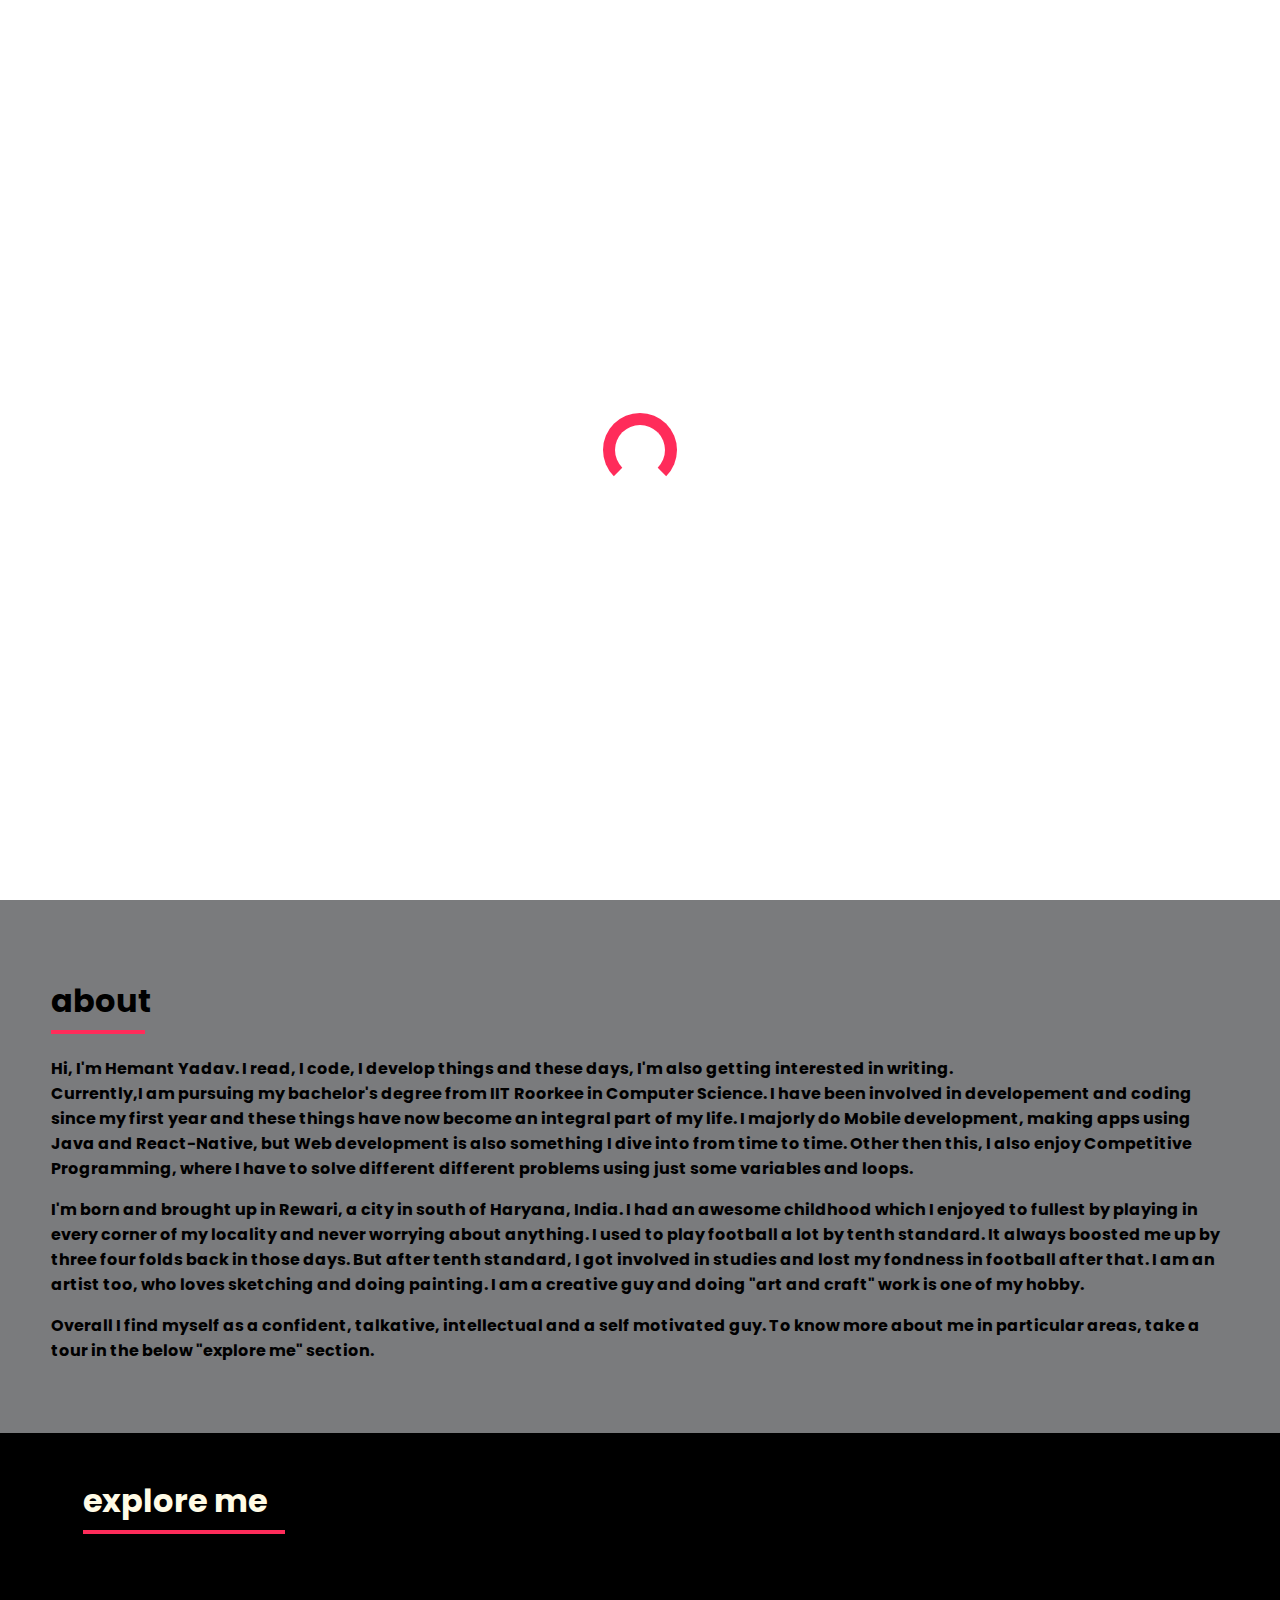
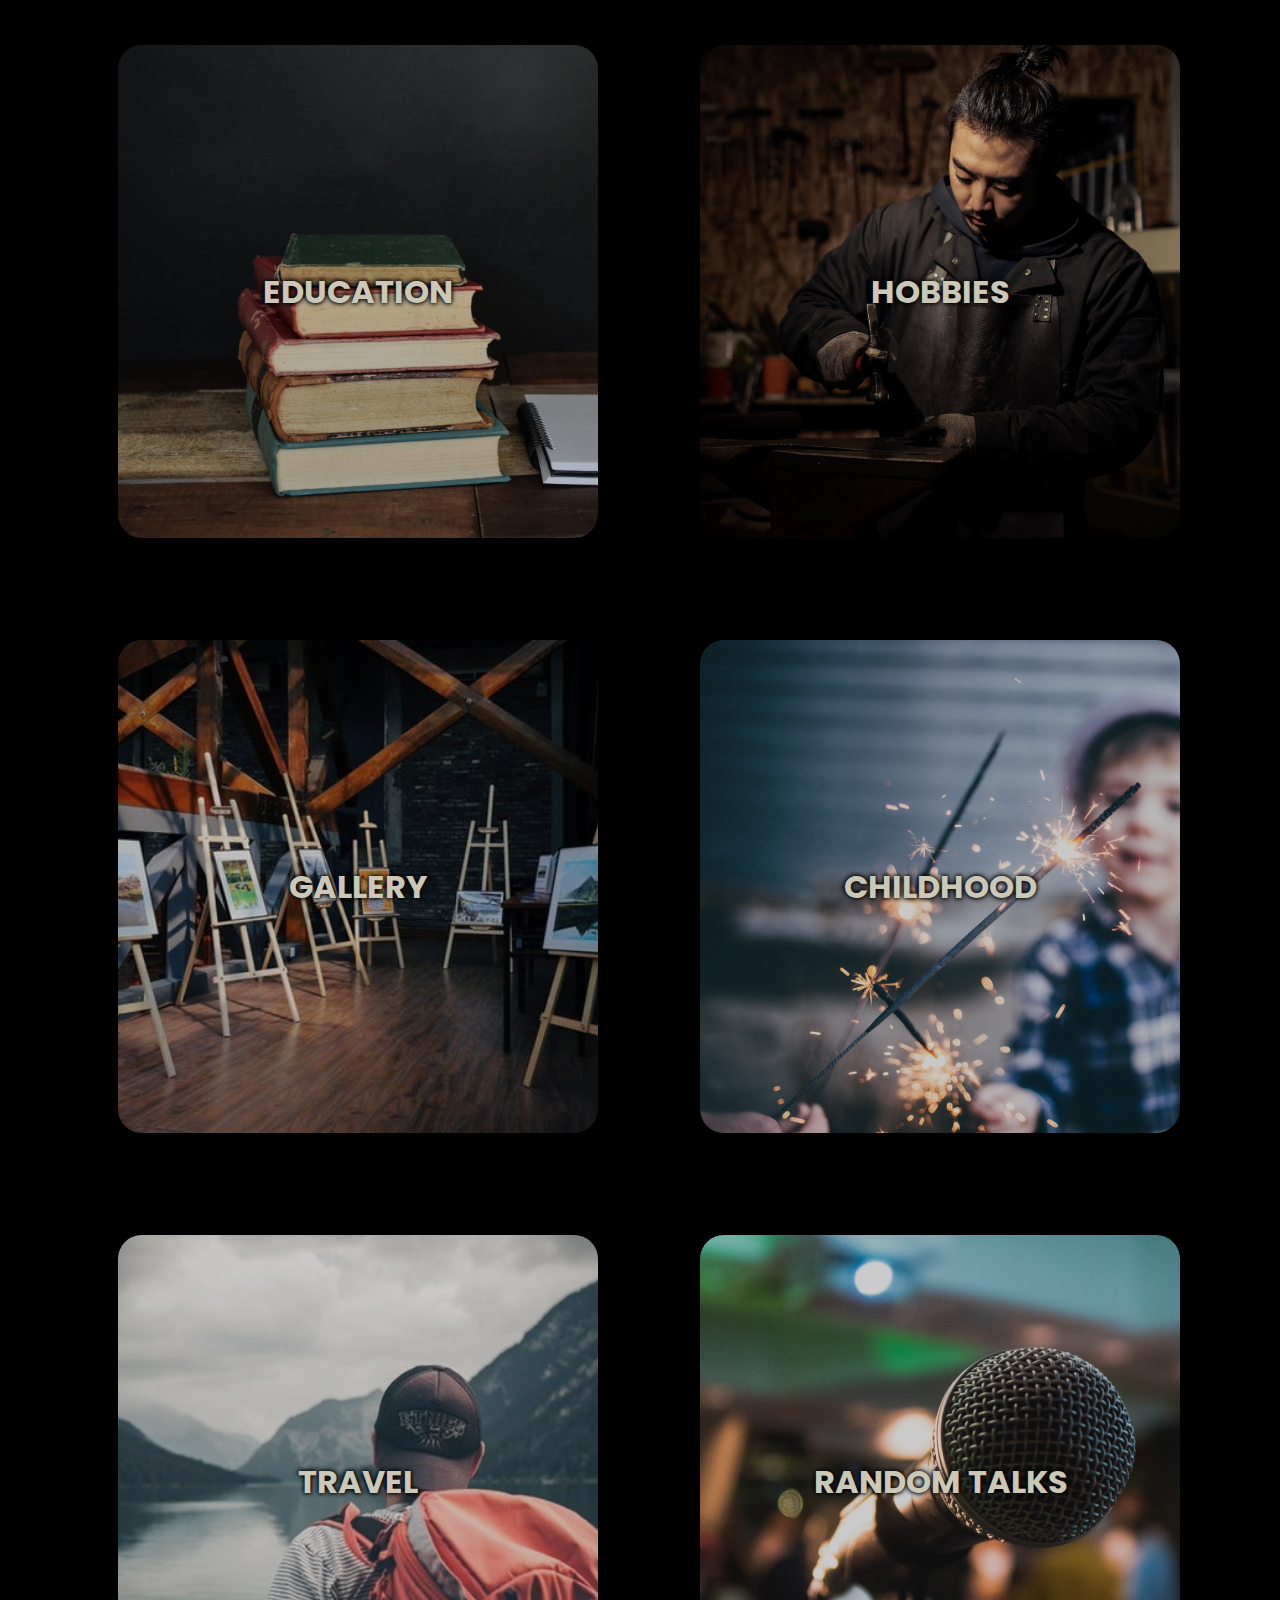
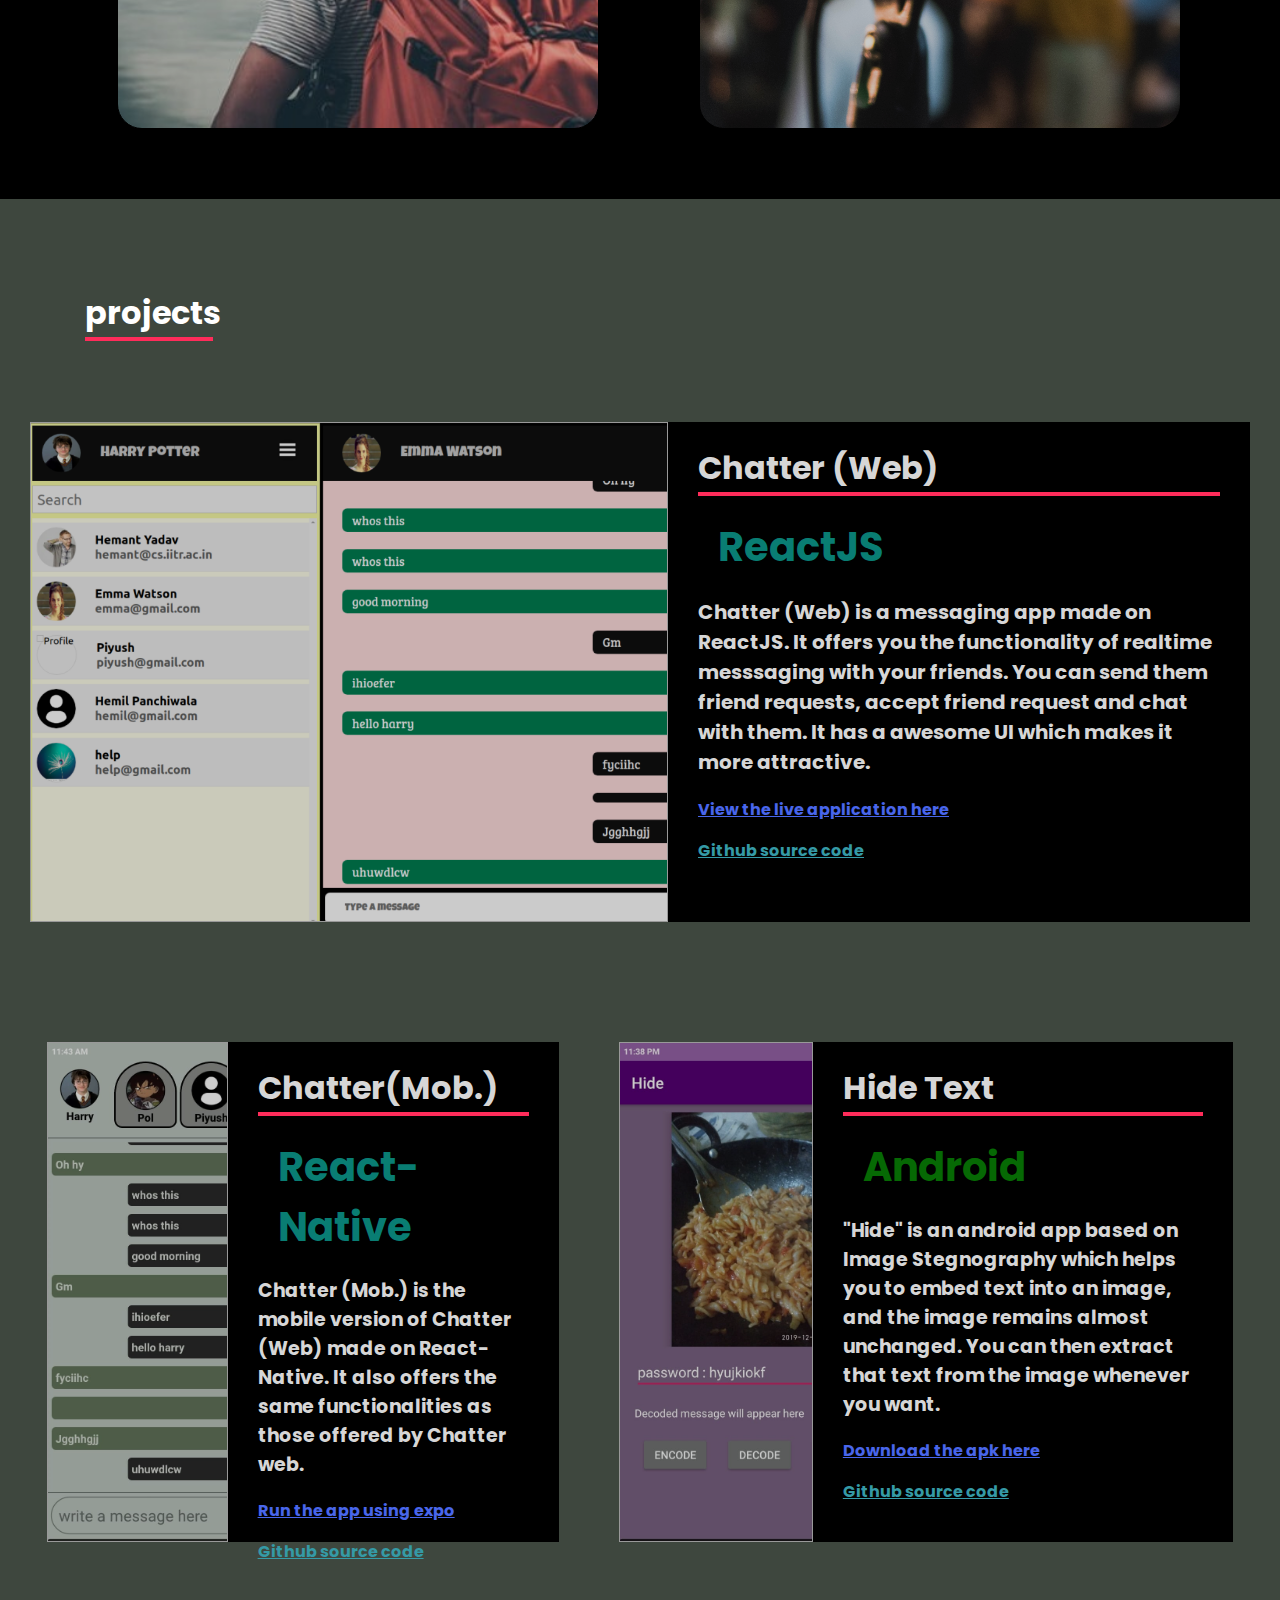
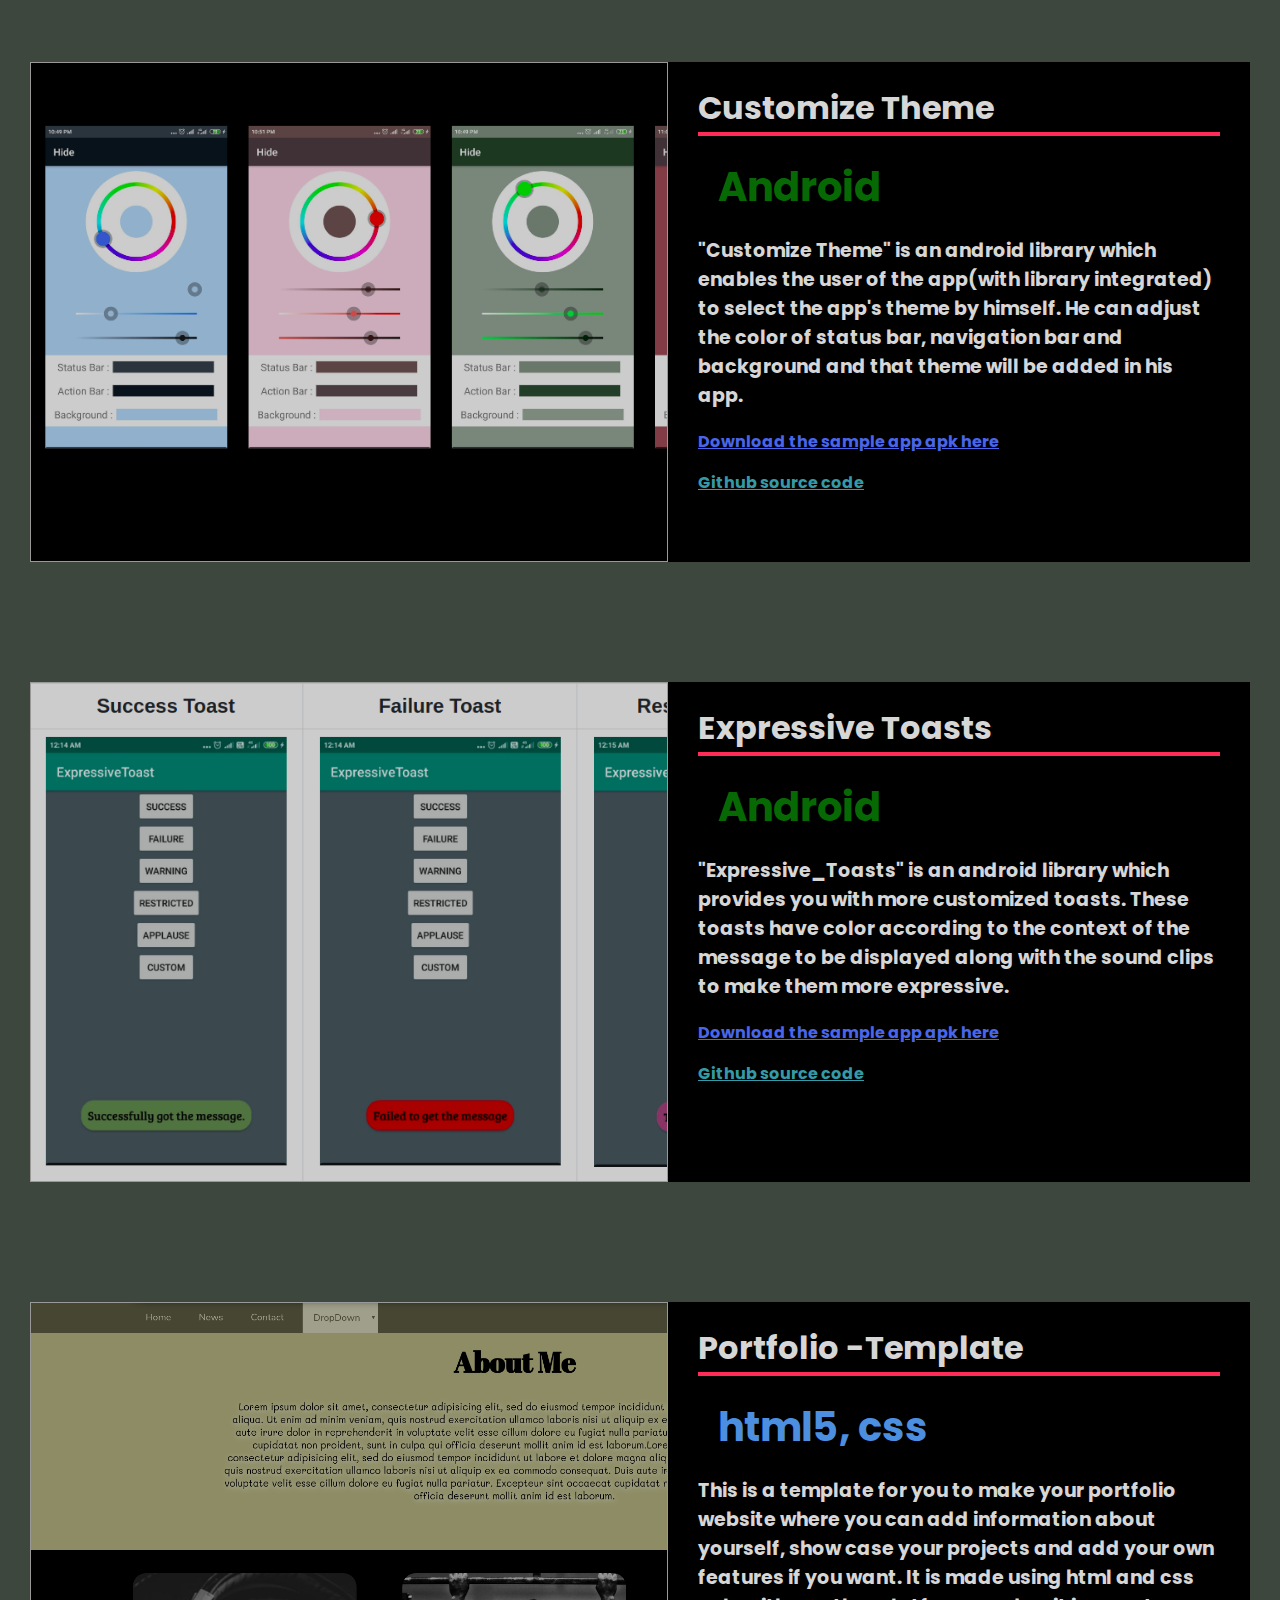
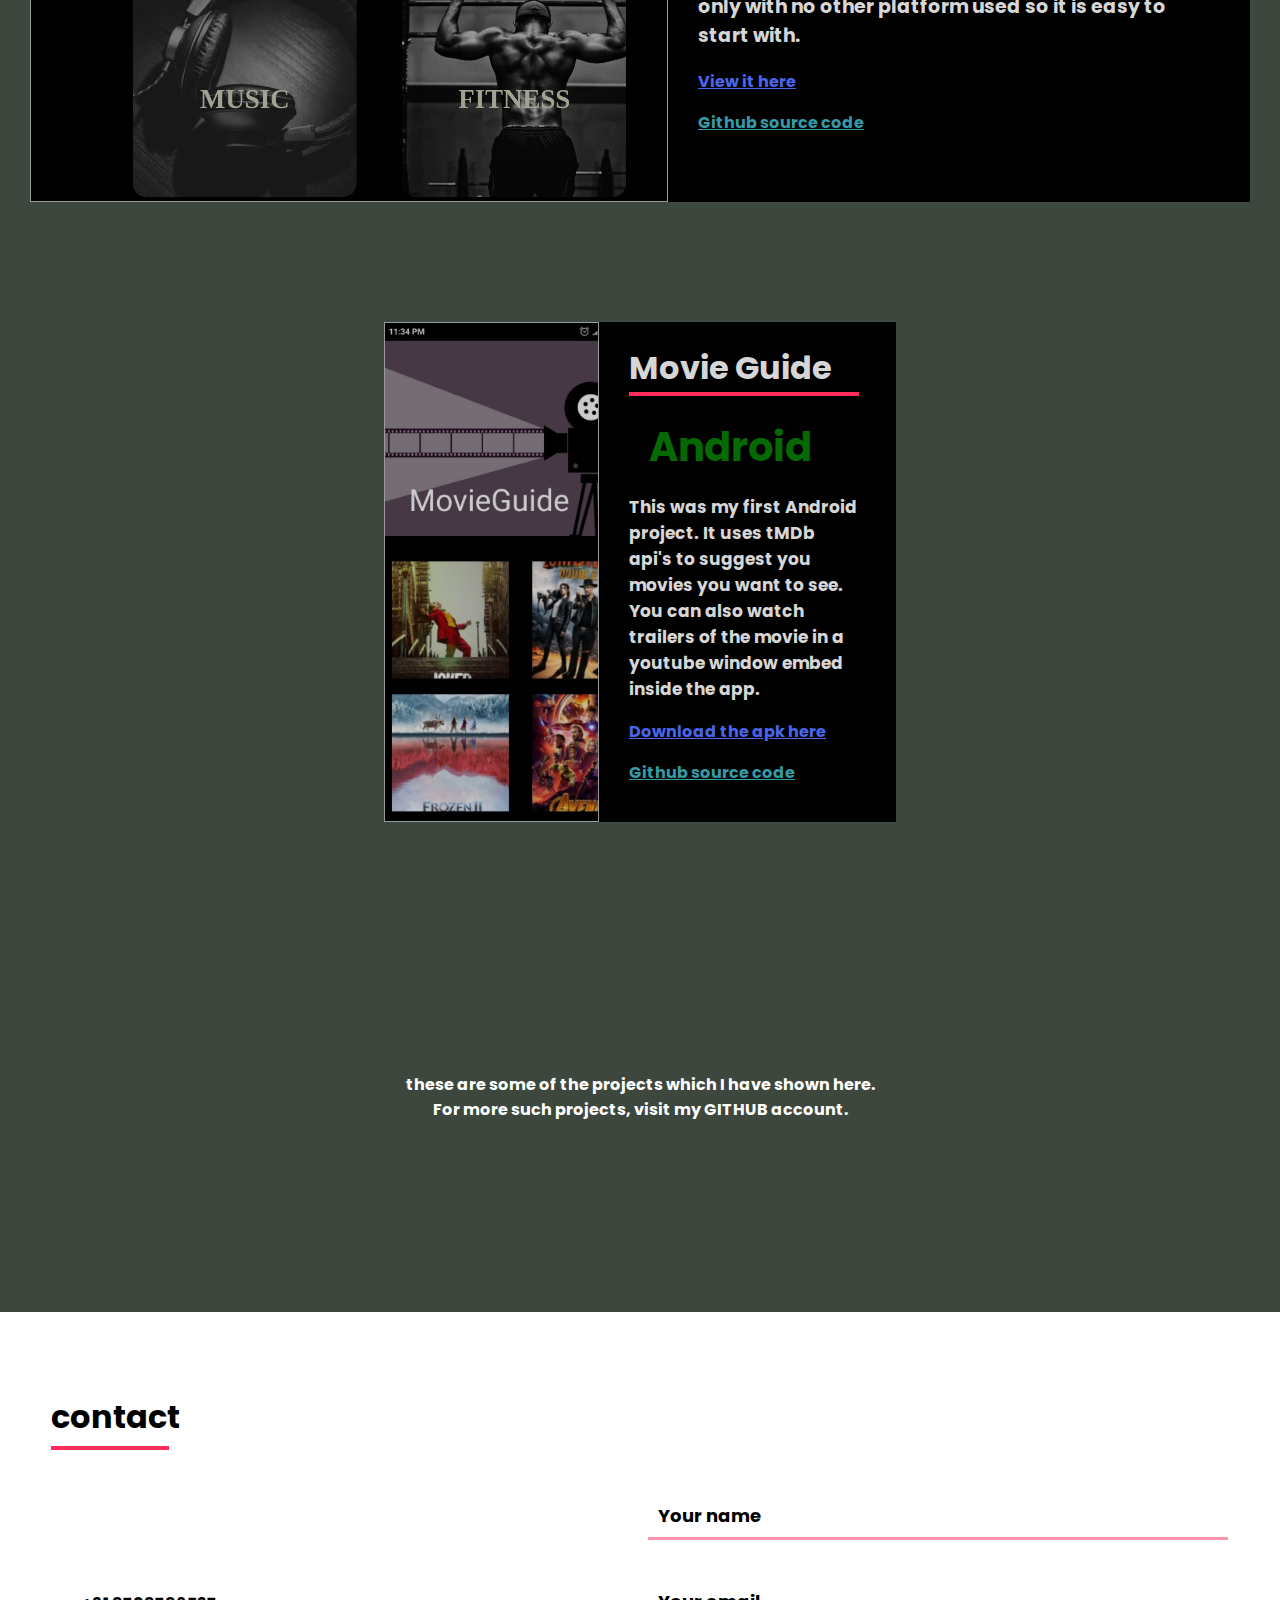
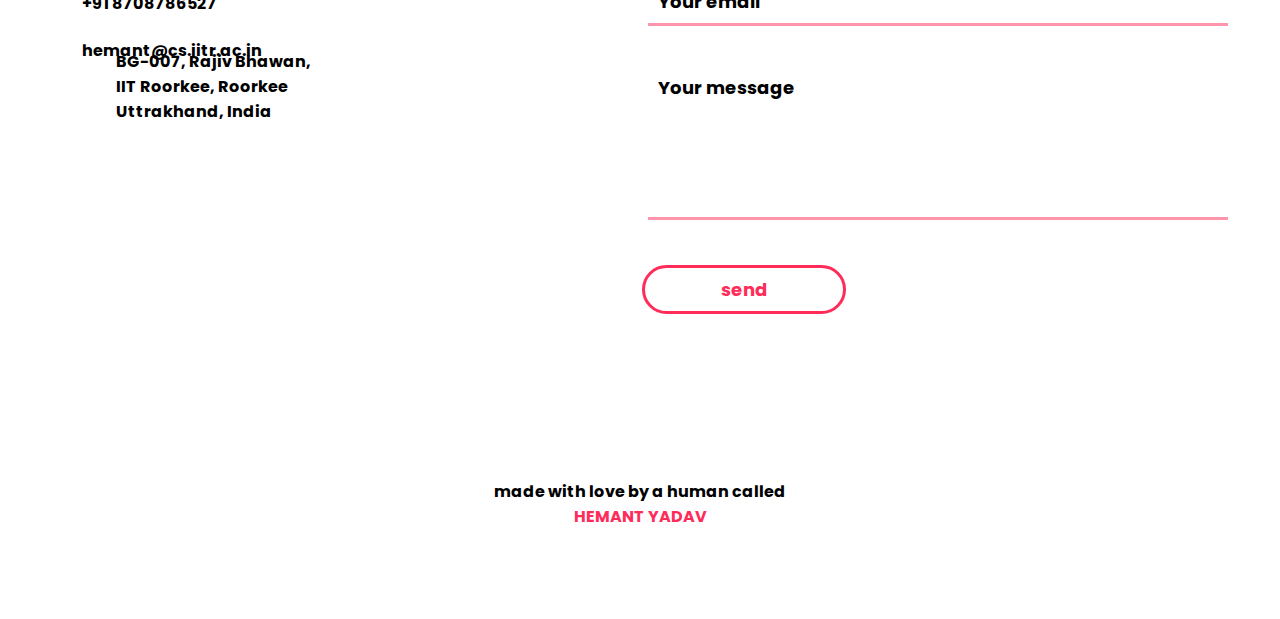
<file: index.html>
<!DOCTYPE html>
<html lang="en">
<head>
    <meta charset="UTF-8">
    <meta name="viewport" content="width=device-width, initial-scale=1.0">
    <meta http-equiv="X-UA-Compatible" content="ie=edge">
    <title>Hemant</title>
    <link rel="stylesheet" href="https://cdnjs.cloudflare.com/ajax/libs/animate.css/3.7.0/animate.min.css">
    <script src="https://code.jquery.com/jquery-3.3.1.min.js" integrity="sha256-FgpCb/KJQlLNfOu91ta32o/NMZxltwRo8QtmkMRdAu8=" crossorigin="anonymous"></script>
    <link rel="stylesheet" href="https://use.fontawesome.com/releases/v5.7.1/css/all.css" integrity="sha384-fnmOCqbTlWIlj8LyTjo7mOUStjsKC4pOpQbqyi7RrhN7udi9RwhKkMHpvLbHG9Sr" crossorigin="anonymous">
    <link rel="stylesheet" href="index.css">
</head>
<body>
    <div id="loading">
        <div id="spinner"></div>
    </div>

    <header id="header" class="animated slideInDown" style="animation-delay:1.8s;">
        <table>
            <tr>
                <td id="logo">Hemant Yadav</td>
                <td id="navigation">
                    <a href="#bio">about</a>
                    <a href="#explore">explore</a>
                    <a href="#work">projects</a>
                    <a href="#contact">contact</a>
                </td>
            </tr>
        </table>
    </header>

    <table id="top_part">
        <tr>
            <td id="about" class="animated slideInLeft" style="animation-delay:2s;">
                <h1>INSPIRED  BY  PURPOSE,</br>DRIVEN BY PASSION.</h1>
                <h3>DEVELOPER (Web + Mobile),</br>DESIGNER (Web + Mobile),</br>WRITER and an ARTIST.</h3>
                <button class="btn_one" onclick="loadResume()">RESUME</button><br>
                <table>
                    <tr>
                        <td class="animated zoomIn" style="animation-delay:2.2s;"><a href="https://www.facebook.com/profile.php?id=100004252209945" class="social"><i class="fab fa-facebook"></i></a></td>
                        <td class="animated zoomIn" style="animation-delay:2.4s;"><a href="https://github.com/Hemant27031999" class="social"><i class="fab fa-github"></i></a></td>
                        <td class="animated zoomIn" style="animation-delay:2.6s;"><a href="https://www.linkedin.com/in/hemant-yadav-0b407715a/" class="social"><i class="fab fa-linkedin"></i></a></td>
                        <td class="animated zoomIn" style="animation-delay:2.8s;"><a href="https://www.instagram.com/__hemant__yadav__/" class="social"><i class="fab fa-instagram"></i></a></td>
                        <td class="animated zoomIn" style="animation-delay:3.0s;"><a href="https://medium.com/@hy27.1999" class="social"><i class="fab fa-medium"></i></a></td>
                    </tr>
                </table>
            </td>
            <td id="rightImage" class="animated jackInTheBox" style="animation-delay:2.2s;"></td>
        </tr>
    </table>

    <div id="bio">
        <h1>about</h1>
        <p>
            Hi, I'm Hemant Yadav. I read, I code, I develop things and these days, I'm also getting interested in writing.<br>
            Currently,I am pursuing my bachelor's degree from IIT Roorkee in Computer Science. I have been involved in developement and coding since my first year and these things have now become an integral part of my life. I majorly do Mobile development, making apps using Java and React-Native, but Web development is also something I dive into from time to time. Other then this, I also enjoy Competitive Programming, where I have to solve different different problems using just some variables and loops.
        </p>
        <p>
            I'm born and brought up in Rewari, a city in south of Haryana, India. I had an awesome childhood which I enjoyed to fullest by playing in every corner of my locality and never worrying about anything. I used to play football a lot by tenth standard. It always boosted me up by three four folds back in those days. But after tenth standard, I got involved in studies and lost my fondness in football after that. I am an artist too, who loves sketching and doing painting. I am a creative guy and doing "art and craft" work is one of my hobby.
        </p>
        <p>
            Overall I find myself as a confident, talkative, intellectual and a self motivated guy. To know more about me in particular areas, take a tour in the below "explore me" section.
        </p>
    </div>

    <div id="check">
        <h1 id="explore">explore me</h1>
        <div class="flex-container">
        		<div class="element" style="background-image: url(./education.jpg)" data-aos="flip-left"
        		    data-aos-duration="500" onclick="loadPage('education')" id="education">
        			<h1>EDUCATION</h1>
        		</div>
        		<div class="element" style="background-image: url(./skills.jpg)" data-aos="flip-left"
        		    data-aos-duration="500" onclick="loadPage()" id="skills">
        			<h1>HOBBIES</h1>
        		</div>
        		<div class="element" style="background-image: url(./gallery.jpg)" data-aos="flip-left"
        		    data-aos-duration="500" onclick="loadPage('gallery')" id="gallery">
        			<h1>GALLERY</h1>
        		</div>
        		<div class="element" style="background-image: url(./childhood.jpg)" data-aos="flip-left"
        		    data-aos-duration="500" id="childhood">
        			<h1>CHILDHOOD</h1>
        		</div>
        		<div class="element" style="background-image: url(./travel.jpg)" data-aos="flip-left"
        		    data-aos-duration="500" id="travel">
        			<h1>TRAVEL</h1>
        		</div>
        		<div class="element" style="background-image: url(./talk.jpg)" data-aos="flip-left"
        		    data-aos-duration="500" id="talks">
        			<h1>RANDOM TALKS</h1>
        		</div>
        </div>
  	</div>

    <div id="work">
        <h1>projects</h1>
        <div class="flex-container">

          <div class="division">
            <img class="outproject" style="background-image: url(./chatweb.png); width: 55%">
            <div class="projectcontent" style="width: 45%">
              <h1>Chatter (Web)</h1>
              <div>
                <span style="font-size: 40px; color: #097d73;">
                  <i class="fab fa-react" style=""></i>
                </span>
                <h4 style="color: #097d73;">ReactJS</h4>
              </div>
              <p style="font-size: 20px;">
                Chatter (Web) is a messaging app made on ReactJS. It offers you the functionality of realtime messsaging with your friends. You can send them friend requests, accept friend request and chat with them. It has a awesome UI which makes it more attractive.</p>
                <p><a href="https://chatter-fro.herokuapp.com/" style="color: #4966eb;">View the live application here</a></p>
                <p><a href="https://github.com/Hemant27031999/Chatter-front-end" style="color: #359aa6;">Github source code</a></p>
            </div>
          </div>

          <div class="division" style="width: 40%">
            <img class="outproject" style="background-image: url(./chatmobile.jpeg); width: 40%">
            <div class="projectcontent" style="width: 60%">
              <h1>Chatter(Mob.)</h1>
              <div>
                <span style="font-size: 40px; color: #097d73;">
                  <i class="fab fa-react" style=""></i>
                </span>
                <h4 style="color: #097d73;">React-Native</h4>
              </div>
              <p style="font-size: 19px;">
                Chatter (Mob.) is the mobile version of Chatter (Web) made on React-Native. It also offers the same functionalities as those offered by Chatter web.</p>
                <p><a href="https://expo.io/@hemant_yadav/Chatter-Native" style="color: #4966eb;">Run the app using expo</a></p>
                <p><a href="https://github.com/Hemant27031999/Chatter-Native" style="color: #359aa6;">Github source code</a></p>
            </div>
          </div>

          <div class="division" style="width: 48%">
            <img class="outproject" style="background-image: url(./hide.jpeg); width: 35%">
            <div class="projectcontent" style="width: 65%">
              <h1>Hide Text</h1>
              <div>
                <span style="font-size: 40px; color: #066904;">
                  <i class="fab fa-android" style=""></i>
                </span>
                <h4 style="color: #066904;">Android</h4>
              </div>
              <p style="font-size: 19px;">
                "Hide" is an android app based on Image Stegnography which helps you to embed text into an image, and the image remains almost unchanged. You can then extract that text from the image whenever you want.</p>
                <p><a href="https://expo.io/@hemant_yadav/Chatter-Native" style="color: #4966eb;">Download the apk here</a></p>
                <p><a href="https://github.com/Hemant27031999/HideMyMessage" style="color: #359aa6;">Github source code</a></p>
            </div>
          </div>

          <div class="division">
            <img class="outproject" style="background-image: url(./custom.png); width: 55%">
            <div class="projectcontent" style="width: 45%">
              <h1>Customize Theme</h1>
              <div>
                <span style="font-size: 40px; color: #066904;">
                  <i class="fab fa-android" style=""></i>
                </span>
                <h4 style="color: #066904;">Android</h4>
              </div>
              <p style="font-size: 19px;">
                "Customize Theme" is an android library which enables the user of the app(with library integrated) to select the app's theme by himself. He can adjust the color of status bar, navigation bar and background and that theme will be added in his app.</p>
                <p><a href="https://expo.io/@hemant_yadav/Chatter-Native" style="color: #4966eb;">Download the sample app apk here</a></p>
                <p><a href="https://github.com/Hemant27031999/CustomizeBars" style="color: #359aa6;">Github source code</a></p>
            </div>
          </div>

      		<div class="division">
            <img class="outproject" style="background-image: url(./toasts.png); width: 55%">
            <div class="projectcontent" style="width: 45%">
              <h1>Expressive Toasts</h1>
              <div>
                <span style="font-size: 40px; color: #066904;">
                  <i class="fab fa-android" style=""></i>
                </span>
                <h4 style="color: #066904;">Android</h4>
              </div>
              <p style="font-size: 19px;">
                "Expressive_Toasts" is an android library which provides you with more customized toasts. These toasts have color according to the context of the message to be displayed along with the sound clips to make them more expressive.</p>
                <p><a href="https://expo.io/@hemant_yadav/Chatter-Native" style="color: #4966eb;">Download the sample app apk here</a></p>
                <p><a href="https://github.com/Hemant27031999/Expressive_Toasts" style="color: #359aa6;">Github source code</a></p>
            </div>
          </div>

          <div class="division">
            <img class="outproject" style="background-image: url(./template.png); width: 55%">
            <div class="projectcontent" style="width: 45%">
              <h1>Portfolio -Template</h1>
              <div>
                <span style="font-size: 40px; color: #4c8fe0;">
                  <i class="fab fa-html5" style=""></i>
                </span>
                <h4 style="color: #4c8fe0;">html5, css</h4>
              </div>
              <p style="font-size: 19px;">
                This is a template for you to make your portfolio website where you can add information about yourself, show case your projects and add your own features if you want. It is made using html and css only with no other platform used so it is easy to start with.</p>
                <p><a href="https://hemant27031999.github.io/Know-Me/" style="color: #4966eb;">View it here</a></p>
                <p><a href="https://github.com/Hemant27031999/Know-Me" style="color: #359aa6;">Github source code</a></p>
            </div>
          </div>

          <div class="division" style="width: 40%">
            <img class="outproject" style="background-image: url(./movieguide.jpeg); width: 42%">
            <div class="projectcontent" style="width: 45%">
              <h1>Movie Guide</h1>
              <div>
                <span style="font-size: 40px; color: #066904;">
                  <i class="fab fa-android" style=""></i>
                </span>
                <h4 style="color: #066904;">Android</h4>
              </div>
              <p style="font-size: 17px;">
                This was my first Android project. It uses tMDb api's to suggest you movies you want to see. You can also watch trailers of the movie in a youtube window embed inside the app.</p>
                <p><a href="https://expo.io/@hemant_yadav/Chatter-Native" style="color: #4966eb;">Download the apk here</a></p>
                <p><a href="https://github.com/Hemant27031999/Movie-Guide" style="color: #359aa6;">Github source code</a></p>
            </div>
          </div>

        </div>
        <p class="footer" style="padding: 0vh; margin-top: 190px;">
            these are some of the projects which I have shown here. <br>For more such projects, visit my GITHUB account.<br>
        </p>
        <a class="moreinfogithub" href="https://github.com/Hemant27031999"><i class="fab fa-github"></i></a>
    </div>

    <div id="contact">
        <h1>contact</h1>
            <table>
                <tr>
                    <td>
                        <div id="inner_div">
                            <table id="inner_table">
                                <tr>
                                    <td><i class="fas fa-phone"></i> &nbsp; +91 8708786527</td>
                                </tr>
                                <tr>
                                    <td><i class="fas fa-at"></i> &nbsp; hemant@cs.iitr.ac.in</td>
                                </tr>
                                <tr>
                                    <td><i class="fas fa-map-marker-alt"></i>
                                    <div id="address">
                                        BG-007, Rajiv Bhawan,<br>
                                        IIT Roorkee, Roorkee<br>
                                        Uttrakhand, India
                                    </div>
                                    </td>
                                </tr>
                                <tr>
                                    <td>
                                        <a class="social"><i class="fab fa-facebook"></i></a>
                                        <a class="social"><i class="fab fa-github"></i></a>
                                        <a class="social"><i class="fab fa-linkedin"></i></a>
                                        <a class="social"><i class="fab fa-instagram"></i></a>
                                        <a class="social"><i class="fab fa-medium"></i></a>
                                    </td>
                                </tr>
                            </table>
                        </div>
                    </td>
                    <td>
                        <form id="contactform" action="https://formspree.io/xoqjrven" method="POST">
                            <input id="sendername" type="text" name="name" placeholder="Your name" required>
                            <input id="senderemail" type="email" name="_replyto" placeholder="Your email" required><br>
                            <textarea id="sendermessage" name="message" placeholder="Your message" required rows="5"></textarea><br>
                            <button class="btn_one" type="submit" value="Send">send</button>
                            <!-- <button id="sendbutton" class="btn_one">send</button> -->
                        </form>
                    </td>
                </tr>
            </table>
    </div>

    <div class="footer">
        made with love by a human called <br> <a href="https://gist.github.com/Hemant27031999">HEMANT YADAV</a>
    </div>
    <script src="index.js" type="text/javascript"></script>
    <!-- <script>
        var contactform =  document.getElementById('contactform');
        contactform.setAttribute('https://formspree.io/xoqjrven', '//formspree.io/' + 'hy27.1999' + '@' + 'gmail' + '.' + 'com');
    </script> -->
</body>
</html>
</file>
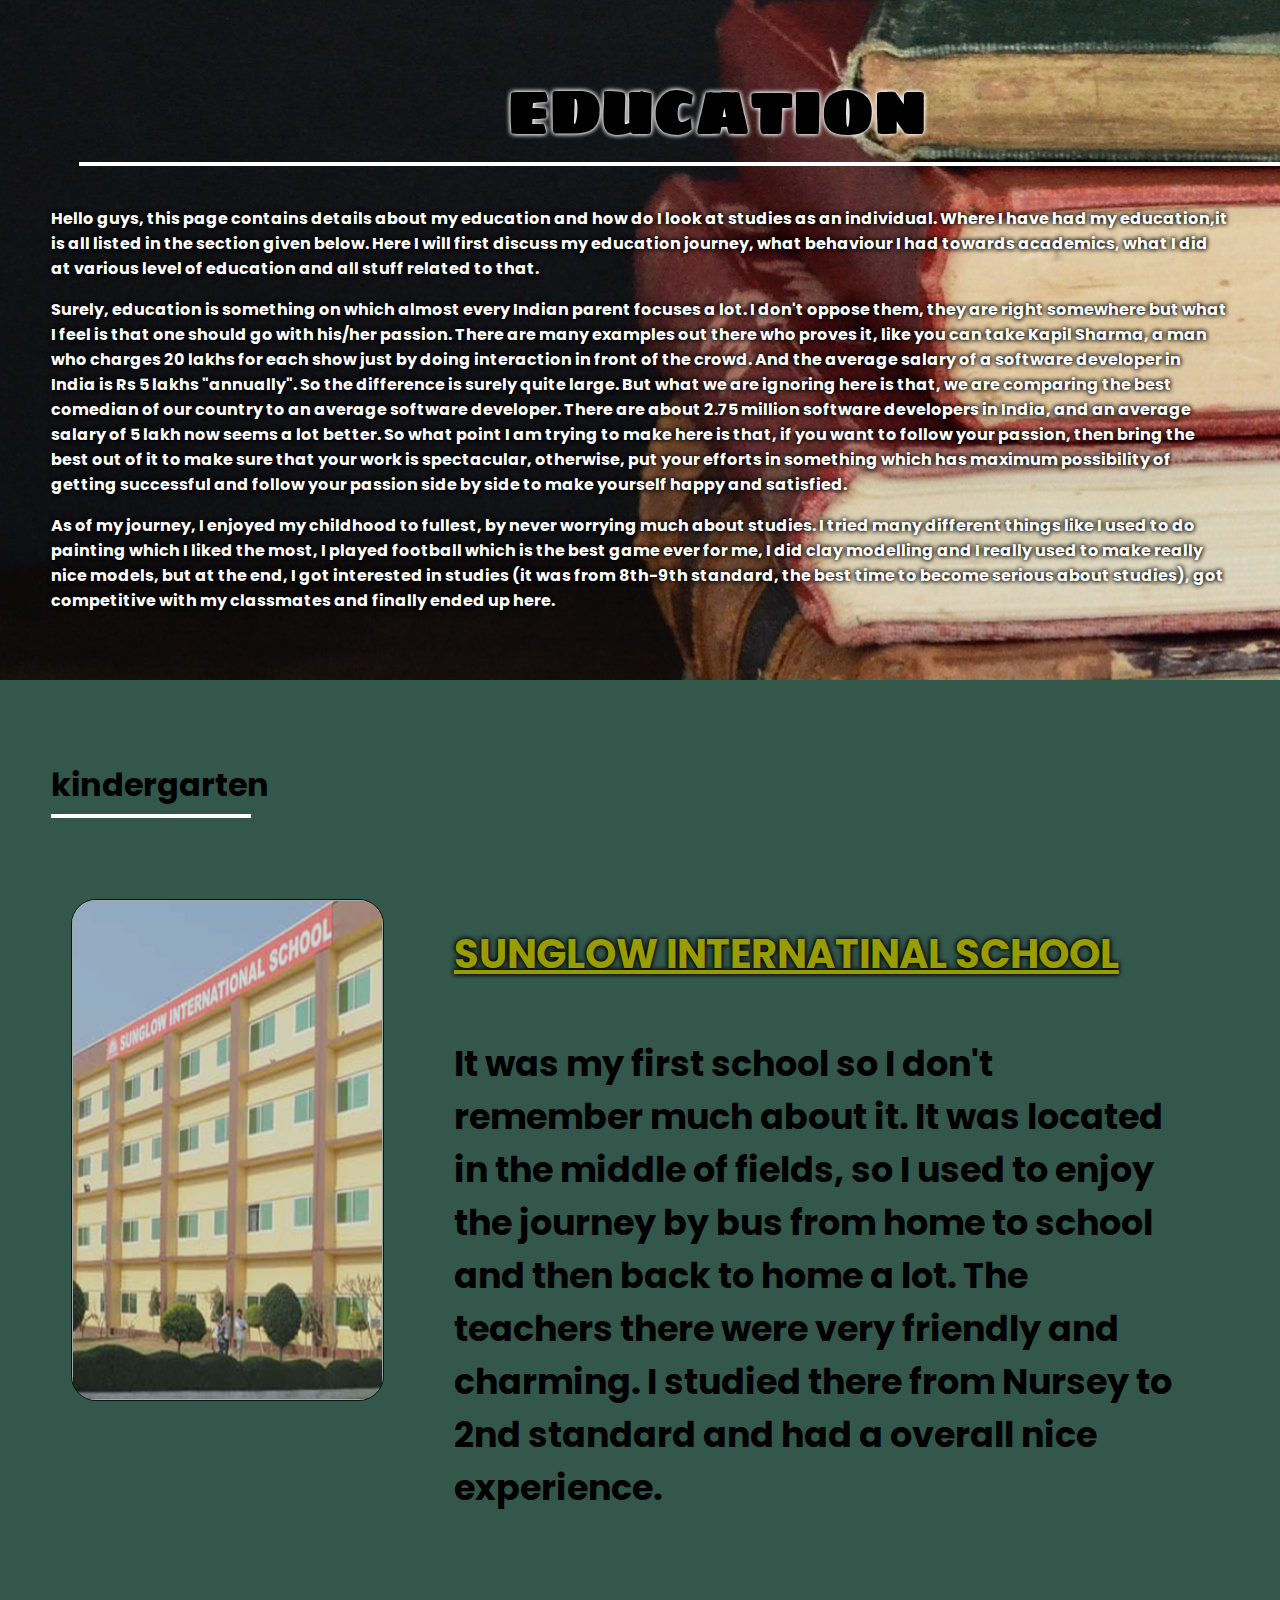
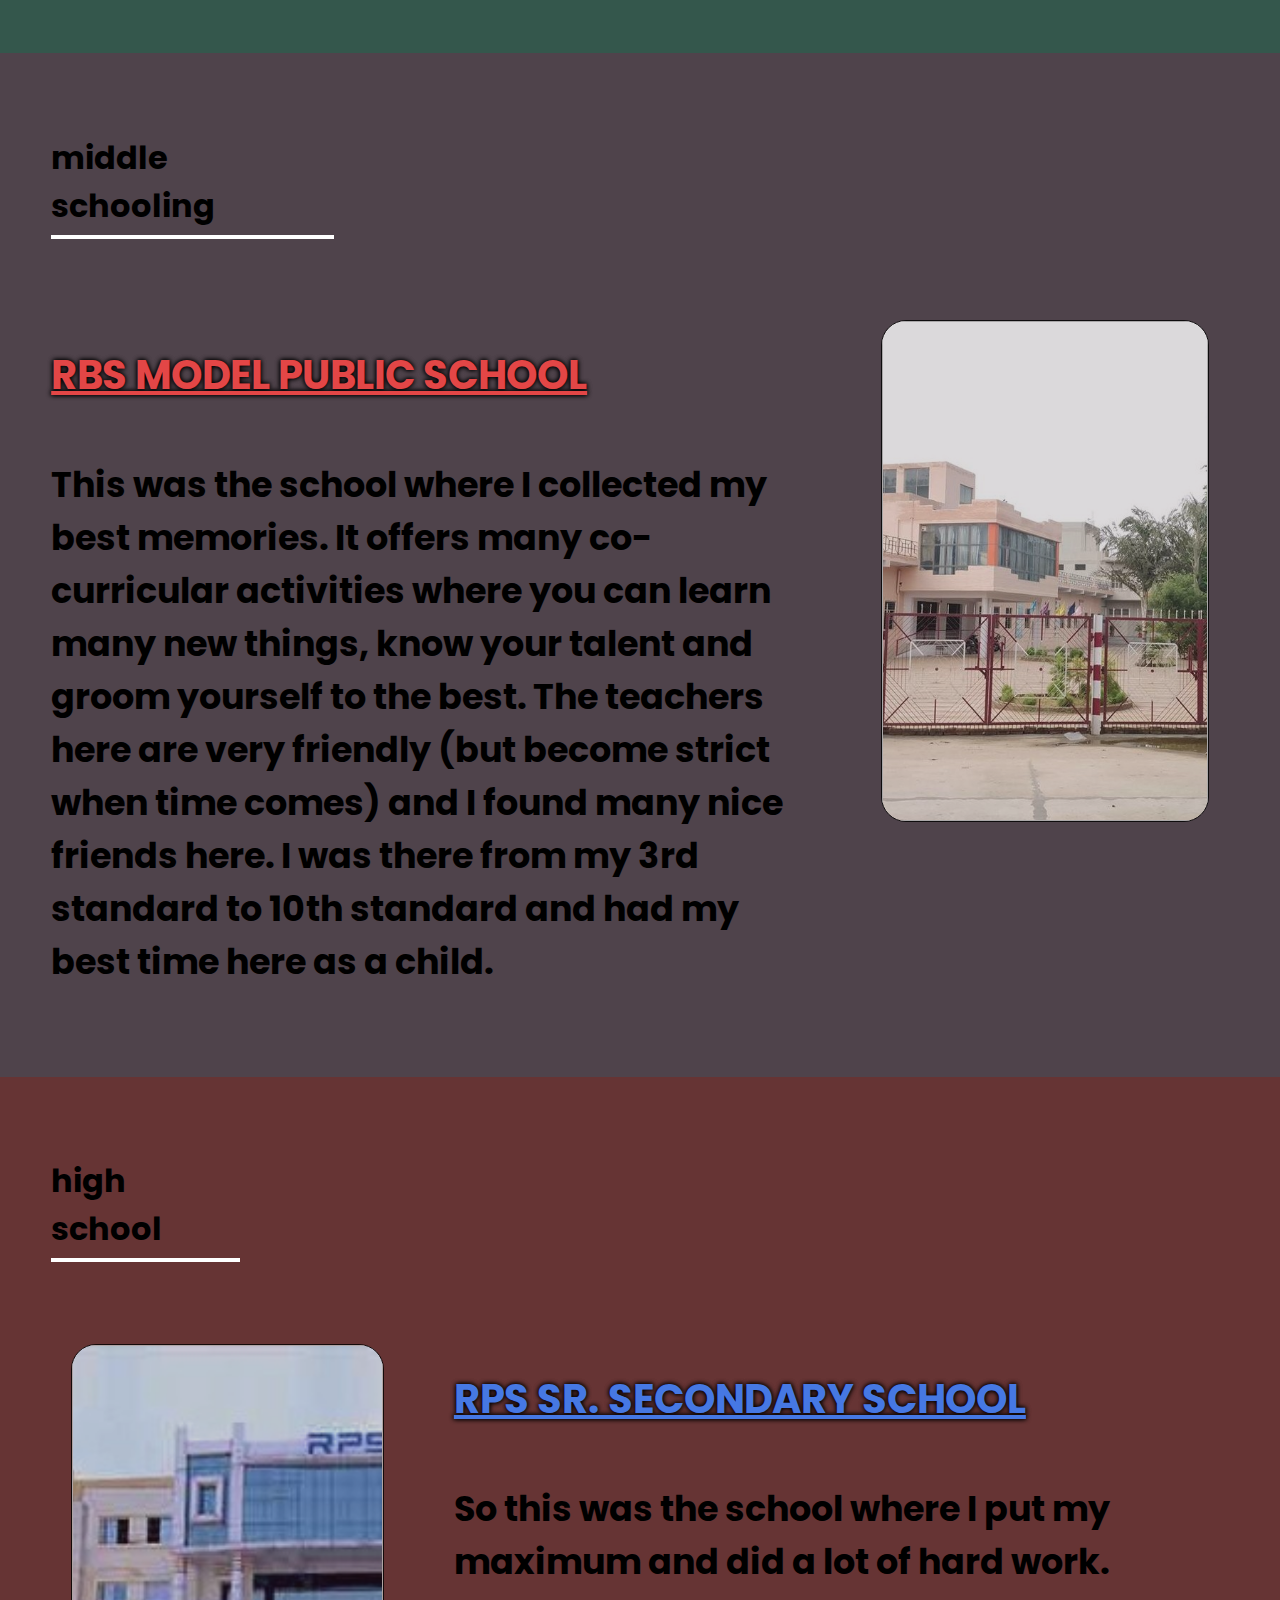
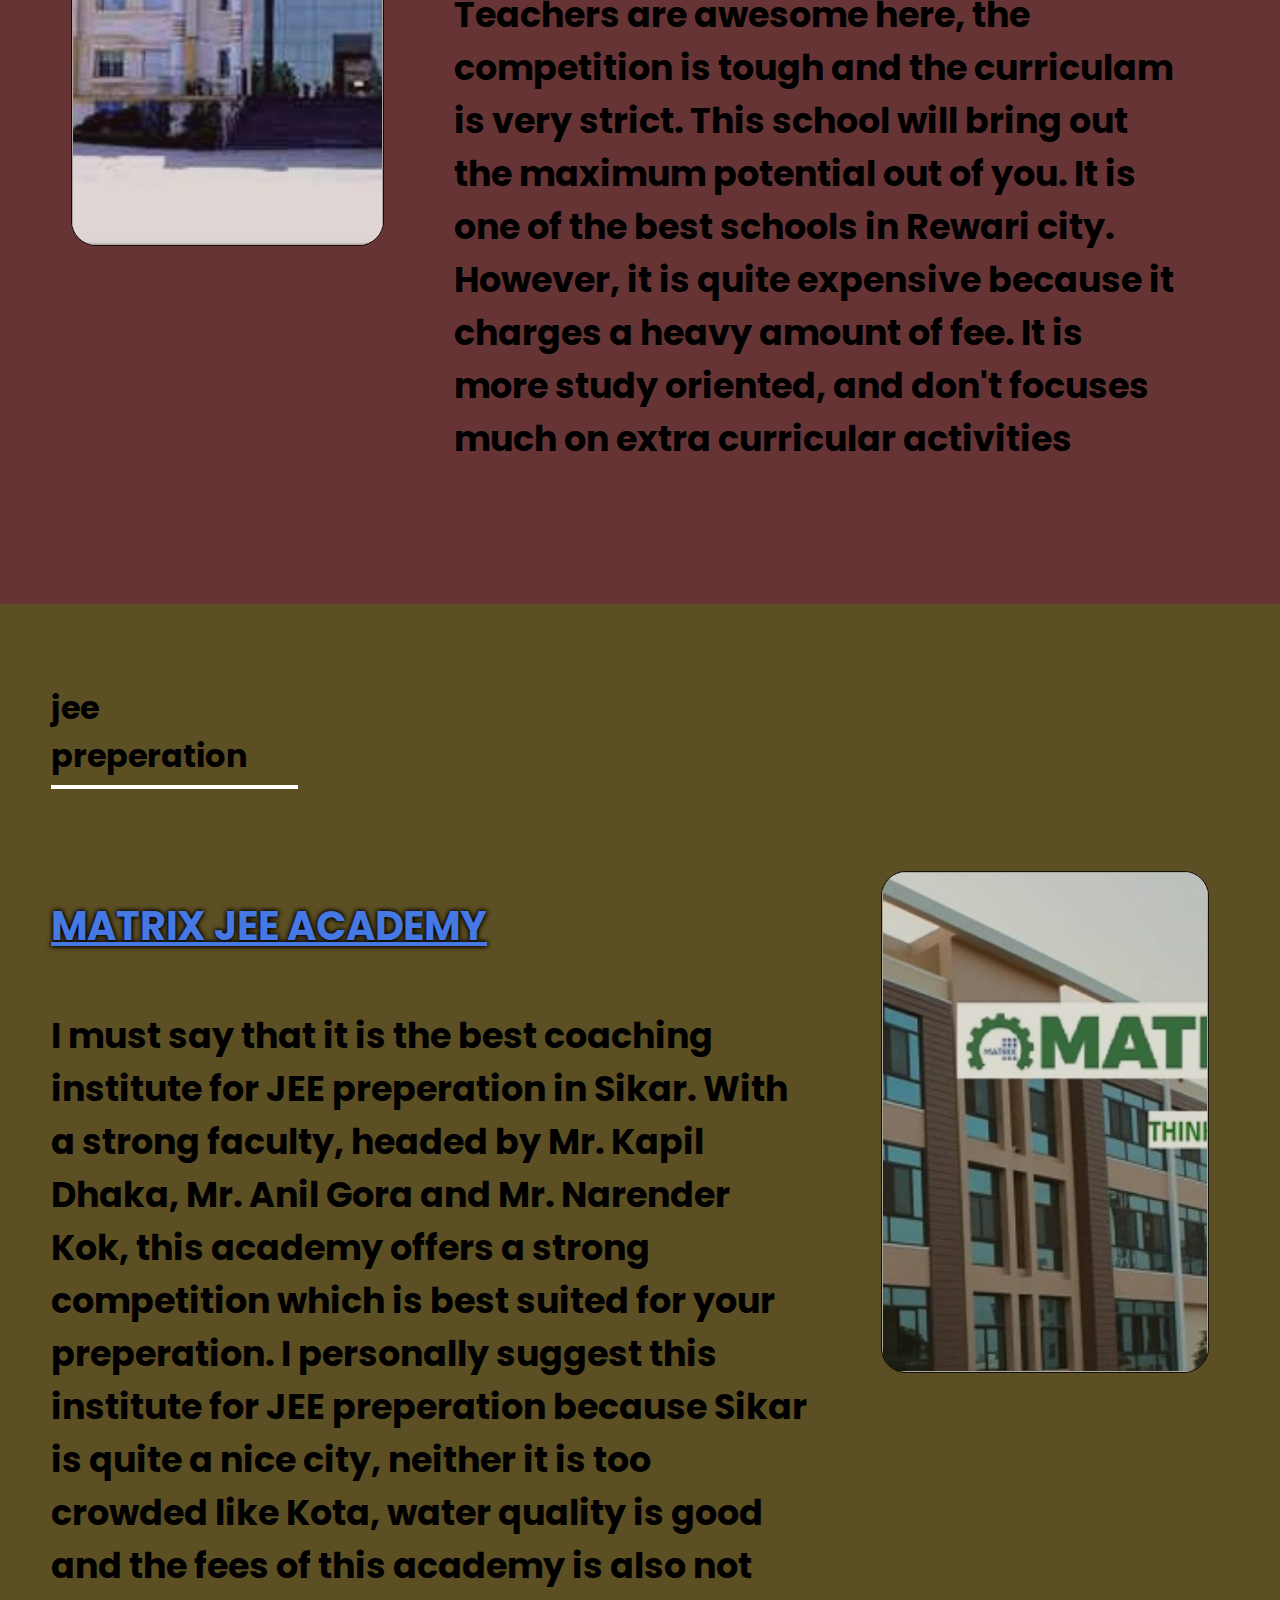
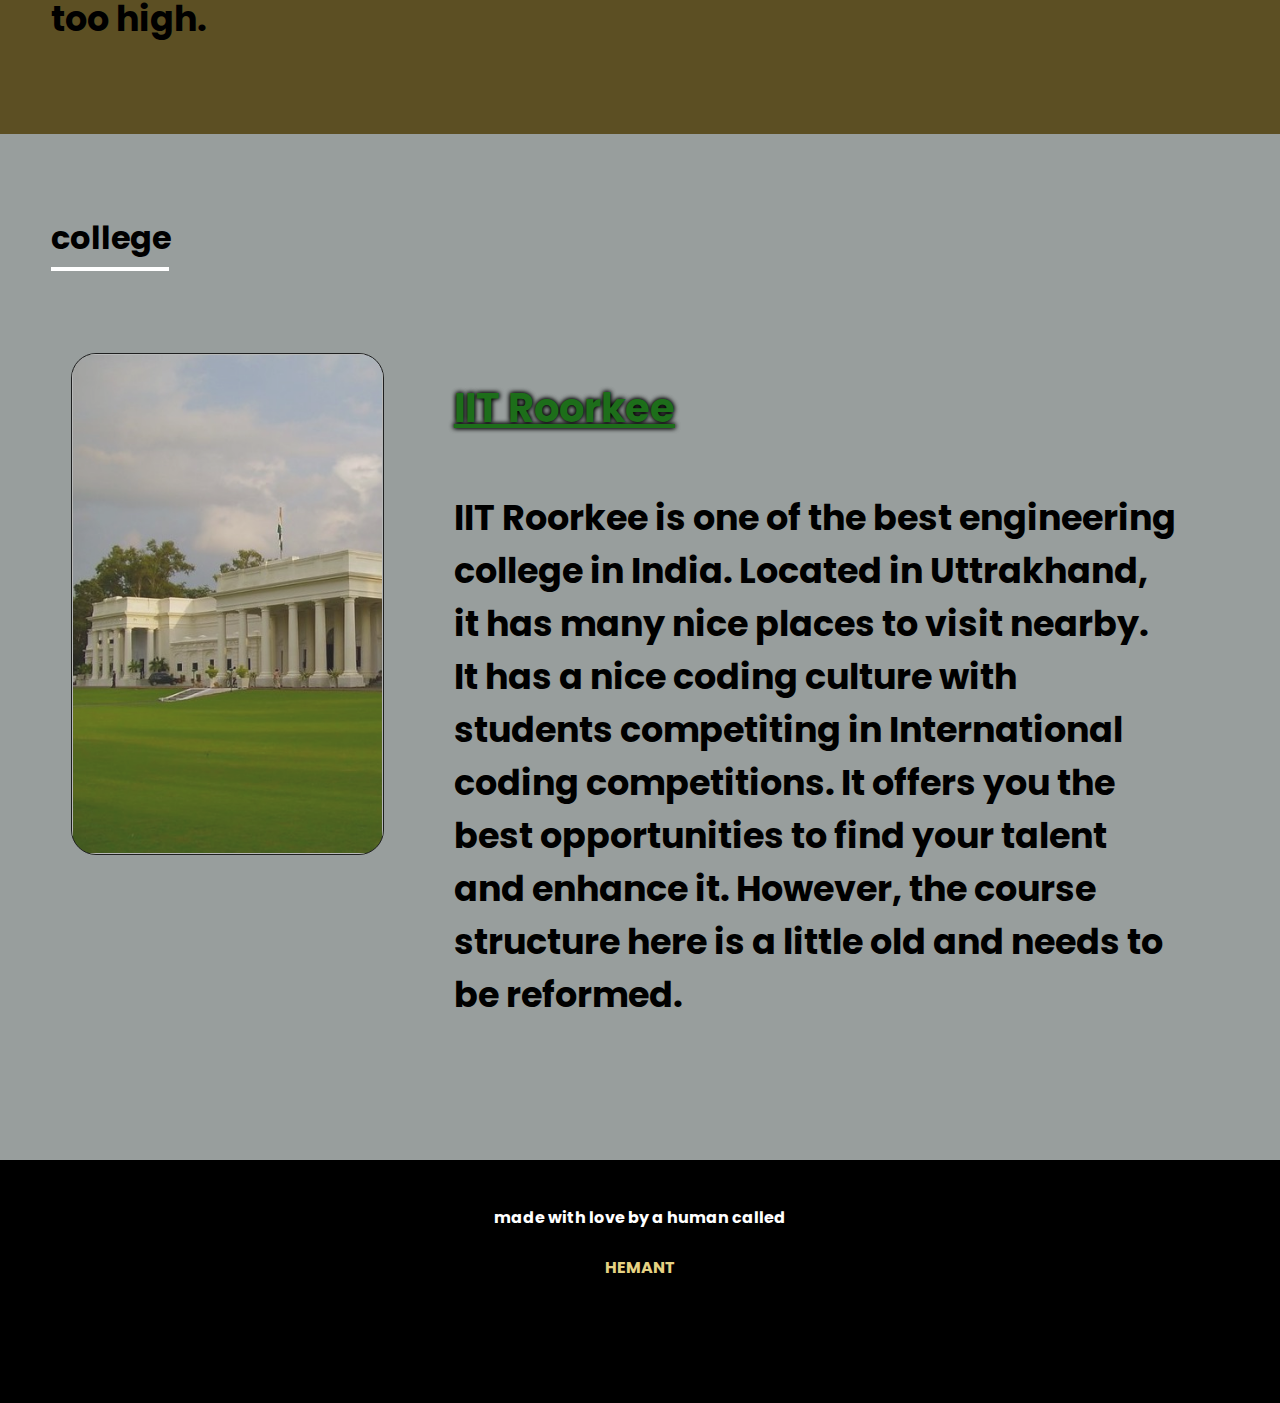
<file: education.html>
<!DOCTYPE html>
<html lang="en">
<head>
    <meta charset="UTF-8">
    <meta name="viewport" content="width=device-width, initial-scale=1.0">
    <meta http-equiv="X-UA-Compatible" content="ie=edge">
    <title>Hemant</title>
    <link rel="stylesheet" href="https://cdnjs.cloudflare.com/ajax/libs/animate.css/3.7.0/animate.min.css">
    <script src="https://code.jquery.com/jquery-3.3.1.min.js" integrity="sha256-FgpCb/KJQlLNfOu91ta32o/NMZxltwRo8QtmkMRdAu8=" crossorigin="anonymous"></script>
    <link rel="stylesheet" href="https://use.fontawesome.com/releases/v5.7.1/css/all.css" integrity="sha384-fnmOCqbTlWIlj8LyTjo7mOUStjsKC4pOpQbqyi7RrhN7udi9RwhKkMHpvLbHG9Sr" crossorigin="anonymous">
    <link rel="stylesheet" href="education.css">
</head>
<body>
    <!-- <div id="loading">
        <div id="spinner"></div>
    </div> -->

    <header id="header" class="animated slideInDown" style="animation-delay:0.2s;">
      <table>
          <tr>
              <td id="logo">EDUCATION</td>
          </tr>
      </table>
    </header>

    <div id="introduction">
        <p>
            Hello guys, this page contains details about my education and how do I look at studies as an individual. Where I have had my education,it is all listed in the section given below. Here I will first discuss my education journey, what behaviour I had towards academics, what I did at various level of education and all stuff related to that.
        </p>
        <p>
            Surely, education is something on which almost every Indian parent focuses a lot. I don't oppose them, they are right somewhere but what I feel is that one should go with his/her passion. There are many examples out there who proves it, like you can take Kapil Sharma, a man who charges 20 lakhs for each show just by doing interaction in front of the crowd. And the average salary of a software developer in India is Rs 5 lakhs "annually". So the difference is surely quite large. But what we are ignoring here is that, we are comparing the best comedian of our country to an average software developer. There are about 2.75 million software developers in India, and an average salary of 5 lakh now seems a lot better. So what point I am trying to make here is that, if you want to follow your passion, then bring the best out of it to make sure that your work is spectacular, otherwise, put your efforts in something which has maximum possibility of getting successful and follow your passion side by side to make yourself happy and satisfied.
        </p>
        <p>
            As of my journey, I enjoyed my childhood to fullest, by never worrying much about studies. I tried many different things like I used to do painting which I liked the most, I played football which is the best game ever for me, I did clay modelling and I really used to make really nice models, but at the end, I got interested in studies (it was from 8th-9th standard, the best time to become serious about studies), got competitive with my classmates and finally ended up here.
        </p>
    </div>

    <div id="kindergarten">
        <h1>kindergarten</h1>
        <div id="division">
          <img id="element" style="background-image: url(./sunglow.jpg)" style="flex-grow: 2">
          <p style="flex-grow: 1">
            <a href="https://www.sunglowschool.in/" style="font-weight: bold; color: #989c00; text-shadow: 0 0 5px #000000, 0 0 5px #000000; font-size: 40px;">SUNGLOW INTERNATINAL SCHOOL</a><br><br>
            It was my first school so I don't remember much about it. It was located in the middle of fields, so I used to enjoy the journey by bus from home to school and then back to home a lot. The teachers there were very friendly and charming. I studied there from Nursey to 2nd standard and had a overall nice experience.
          </p>
        </div>
    </div>

    <div id="middleschool">
        <h1>middle schooling</h1>
        <div id="middleschooldivision">
          <img id="element" style="background-image: url(./rbs.jpg)" style="flex-grow: 2">
          <p style="flex-grow: 1">
            <a href="https://www.icbse.com/schools/rbs-model-public-school-n08v40" style="font-weight: bold; color: #e34646; text-shadow: 0 0 5px #000000, 0 0 5px #000000; font-size: 40px;">RBS MODEL PUBLIC SCHOOL</a><br><br>
            This was the school where I collected my best memories. It offers many co-curricular activities where you can learn many new things, know your talent and groom yourself to the best. The teachers here are very friendly (but become strict when time comes) and I found many nice friends here. I was there from my 3rd standard to 10th standard and had my best time here as a child.
          </p>
        </div>
    </div>

    <div id="kindergarten" style="background: #663434">
        <h1 style="width: 16%">high school</h1>
        <div id="division">
          <img id="element" style="background-image: url(./rps.jpg)" style="flex-grow: 2">
          <p style="flex-grow: 1">
            <a href="https://www.rpsrewari.edu.in/" style="font-weight: bold; color: #4678e3; text-shadow: 0 0 5px #000000, 0 0 5px #000000; font-size: 40px;">RPS SR. SECONDARY SCHOOL</a><br><br>
            So this was the school where I put my maximum and did a lot of hard work. Teachers are awesome here, the competition is tough and the curriculam is very strict. This school will bring out the maximum potential out of you. It is one of the best schools in Rewari city. However, it is quite expensive because it charges a heavy amount of fee. It is more study oriented, and don't focuses much on extra curricular activities
          </p>
        </div>
    </div>

    <div id="middleschool" style="background: #5c4f23">
        <h1 style="width: 21%">jee preperation</h1>
        <div id="middleschooldivision">
          <img id="element" style="background-image: url(./matrix.jpg)" style="flex-grow: 2">
          <p style="flex-grow: 1">
            <a href="http://www.matrixedu.in/" style="font-weight: bold; color: #4678e3; text-shadow: 0 0 5px #000000, 0 0 5px #000000; font-size: 40px;">MATRIX JEE ACADEMY</a><br><br>
            I must say that it is the best coaching institute for JEE preperation in Sikar. With a strong faculty, headed by Mr. Kapil Dhaka, Mr. Anil Gora and Mr. Narender Kok, this academy offers a strong competition which is best suited for your preperation. I personally suggest this institute for JEE preperation because Sikar is quite a nice city, neither it is too crowded like Kota, water quality is good and the fees of this academy is also not too high.
          </p>
        </div>
    </div>

    <div id="kindergarten" style="background: #989e9d">
        <h1 style="width: 10%">college</h1>
        <div id="division">
          <img id="element" style="background-image: url(./iitr.jpg)" style="flex-grow: 2">
          <p style="flex-grow: 1">
            <a href="https://www.iitr.ac.in/" style="font-weight: bold; color: #1d6e1a; text-shadow: 0 0 5px #000000, 0 0 5px #000000; font-size: 40px;">IIT Roorkee</a><br><br>
            IIT Roorkee is one of the best engineering college in India. Located in Uttrakhand, it has many nice places to visit nearby. It has a nice coding culture with students competiting in International coding competitions. It offers you the best opportunities to find your talent and enhance it. However, the course structure here is a little old and needs to be reformed.
          </p>
        </div>
    </div>

    <div id="footer">
        made with love by a human called <br><br> <a href="https://gist.github.com/Hemant27031999">HEMANT</a>
        <table>
            <tr>
                <td class="animated zoomIn" ><a href="https://www.facebook.com/profile.php?id=100004252209945" class="social"><i class="fab fa-facebook"></i></a></td>
                <td class="animated zoomIn" ><a href="https://github.com/Hemant27031999" class="social"><i class="fab fa-github"></i></a></td>
                <td class="animated zoomIn" ><a href="https://www.linkedin.com/in/hemant-yadav-0b407715a/" class="social"><i class="fab fa-linkedin"></i></a></td>
                <td class="animated zoomIn" ><a href="https://www.instagram.com/__hemant__yadav__/" class="social"><i class="fab fa-instagram"></i></a></td>
                <td class="animated zoomIn" ><a href="https://medium.com/@hy27.1999" class="social"><i class="fab fa-medium"></i></a></td>
            </tr>
        </table>
    </div>
    <script src="index.js" type="text/javascript"></script>
</body>
</html>
</file>
<file: index.css>
@import url('https://fonts.googleapis.com/css?family=Poppins');
@import url('https://fonts.googleapis.com/css?family=Acme|Fredoka+One|Girassol|Lalezar|Sigmar+One&display=swap');


body {
    font-family: 'Poppins', sans-serif;
    padding:0px;
    margin:0px;
    max-width:100vw;
    overflow-x:hidden;
    scroll-behavior: smooth;
}
#loading {
    width: 100vw;
    height: 100vh;
    position: fixed;
    background: white;
    z-index: 999;
    display: flex;
    justify-content: center;
    flex-direction: column;
    align-items: center;
}
#spinner {
    animation: rotate 0.56s infinite linear;
    width:50px;
    height:50px;
    border:12px solid rgb(255, 44, 90);
    border-bottom:12px solid #fff;
    border-radius:50%;
    margin:0;
}
@keyframes rotate {
    0% {transform: rotate(0deg);}
    100% {transform: rotate(360deg);}
}
header {
    width:92vw;
    padding:6vh;
    position:fixed;
    font-weight:bold;
    background:transparent;
    color:#fff;
    transition:0.4s ease-in-out;
    z-index:4;
}
header table {
    width:100%;
}
#logo {
    width:48%;
}
#navigation {
    width:52%;
}
#logo {
    text-align: center;
    font-size: 60px;
    color:rgb(255, 44, 90);
    font-family: 'Sigmar One';
}
#navigation {
    text-align:right;
}
#navigation a {
    color:inherit;
    text-decoration:none;
    padding:5px 10px;
    border-bottom:2px solid transparent;
    margin-left:4vw;
    transition:0.4s ease-in-out;
}
#navigation a:hover{
    border-bottom:2px solid #fff;
}
#top_part {
    width:100%;
    border:2vh solid #fff;
    background-color: '#000000';
}
#top_part tr td{
    width:50%;
    text-align: center;
}
#about {
    width:84% !important;
    height:95vh;
    display:flex;
    flex-direction:column;
    justify-content:center;
    text-align:center;
    margin: 0 auto;
}
#about h1 {
    font-size:45px;
    font-family: 'Lalezar';
    font-style: 'bold';
    word-wrap:break-word;
}
#about h3 {
    font-family: 'Acme';
    word-wrap:break-word;
}
#about table {
    width:70%;
    margin-top:4vh;
    margin: 0 auto;
}
#about button{
  margin: 0 auto;
  margin-top:8vh;
}
#about table tr td {
    width:20% !important;
    margin: 0 auto;
}
.element h1 {
  text-shadow: 0 0 5px #000000, 0 0 5px #000000;
}
.flex-container {
  width: 100%;
  display: flex;
  flex-wrap: wrap;
  text-align: center;
  align-items: center;
  justify-content: center;
}
.element:hover {
  transform: scale(1.1);
  box-shadow: 15px 15px 30px white;
}
.element {
  width: 480px;
  margin: 50px;
  border: 1px solid black;
  border-radius: 25px;
  transition:0.4s ease-in-out;
  opacity: 0.8;
  filter: alpha(opacity=50);
  background-size: cover;
  color: #FFFBE6;
  line-height: 450px;
}
.outproject {
  transition:0.4s ease-in-out;
  opacity: 0.8;
  filter: alpha(opacity=50);
  background-size: cover;
  color: #FFFBE6;
  line-height: 450px;
}
.division {
  width: 1750px;
  height: 500px;
  margin-top: 60px;
  margin-bottom: 60px;
  margin-left: 30px;
  margin-right: 30px;
  transition:0.4s ease-in-out;
  background-size: cover;
  background: black;
  color: #d6d6d6;
  display: flex;
  flex-direction: row;
}
.division:hover{
  transform: scale(1.03);
  box-shadow: 15px 15px 30px white;
}
.projectcontent {
  padding-left: 30px;
  padding-right: 30px;
  text-align: left;
}
.projectcontent > h1 {
  border-bottom:4px solid rgb(255, 44, 90);
}
.projectcontent > div {
  display: table;
}
.projectcontent > div > h4 {
  margin-left: 40px;
  display: table-cell;
  font-size: 40px;
  padding-left: 20px;
}
.projectcontent > div > span {
  display: table-cell;
  font-size: 40px;
  margin-right: 40px;
}
#check{
  background: black;
  padding-left: 18px;
  padding-top: 18px;
  padding-bottom: 20px;
}
#explore {
    margin-left: 65px;
    margin-bottom: 60px;
    padding:5px 0px;
    border-bottom:4px solid rgb(255, 44, 90);
    width:16%;
    color: #FFFBE6;
}
.projects {
  width: 1750px;
  height: 500px;
  margin-top: 60px;
  margin-bottom: 60px;
  border: 1px solid black;
  border-radius: 25px;
  transition:0.4s ease-in-out;
  opacity: 0.8;
  filter: alpha(opacity=50);
  background-size: cover;
  color: #FFFBE6;
}
.moreinfogithub{
  color:rgb(255, 255, 255);
  font-size:63px;
  border-radius:50%;
  background:transparent;
  transition:0.4s ease-in-out;
  font-weight:bold;
  padding:5px 20px;
}
.moreinfogithub:hover{
  cursor: pointer;
  color:#000000;
  background:rgb(255, 255, 255);
  box-shadow:0px 30px 30px rgba(0, 0, 0,0.8);
}
.social {
    color:rgb(255, 44, 90);
    font-size:23px;
    padding:12px 17px;
    border-radius:50%;
    background:transparent;
    transition:0.4s ease-in-out;
    font-weight:bold;
    margin:0px 8px;
}
.social:hover {
    cursor: pointer;
    color:#fff;
    background:rgb(255, 44, 90);
    box-shadow:0px 10px 30px rgba(255, 66, 107,0.8);
}
#rightImage {
    width:100%;
    height:95vh;
    background:linear-gradient(0deg,rgba(255, 44, 90, 0.8),rgba(255, 44, 90, 0.8)),url("p2.jpg") center center;
    background-size:cover;
    background-repeat:no-repeat;
}
#work {
    width:100%;
    background: #3e473e;
    color: #FFFFFF;
    font-weight:bold;
    padding-top: 20px;
    text-align: center;
    padding-bottom: 80px;
}
#work > h1 {
    margin-left: 85px;
    margin-top: 70px;
    border-bottom:4px solid rgb(255, 44, 90);
    width:10%;
}
#photos {
    width:100%;
    columns:3;
    column-gap:4%;
    z-index:1;
    transition:0.4s ease-in-out;
}
#photos img {
    width:100%;
    height:auto;
    margin:4.5% 0px;
    transition:0.4s ease-in-out;
}
#photos img:hover {
    transform: scale(1.1);
    cursor: pointer;
}
#bio {
    width:92vw;
    padding:6vh 4vw;
    font-weight:bold;
    background: #7a7b7d;
    background-size:cover;
}
#bio h1 {
    padding:5px 0px;
    border-bottom:4px solid rgb(255, 44, 90);
    width:8%;
}
#contact {
    width:92vw;
    padding:6vh 4vw;
}
#contact h1 {
    padding:5px 0px;
    border-bottom:4px solid rgb(255, 44, 90);
    width:10%;
}
#contact table {
    width:100%;
}
#contact table tr td {
    width:50%;
}
#inner_div table{
    width:100%;
}
#inner_div table tr td{
    font-weight:bold;
}
#inner_table tr td{
    padding:10px 20px !important;
}
#contact form {
    width:100%;
}
#contact form input {
    width:96%;
    margin:20px 1%;
    background:transparent;
    border:0px;
    border-bottom:3px solid rgba(255, 44, 90,0.5);
    padding:8px 10px;
    font-family: 'Poppins', sans-serif;
    font-size:18px;
    transition:0.4s ease-in-out;
    color:#000;
    font-weight:bold;
}
#contact form textarea {
    width:96%;
    margin:20px 1%;
    padding:8px 10px;
    border:0px;
    border-bottom:3px solid rgba(255, 44, 90,0.5);
    padding:8px 10px;
    font-family: 'Poppins', sans-serif;
    font-size:18px;
    background:transparent;
    resize:none;
    transition:0.4s ease-in-out;
    color:#000;
    font-weight:bold;
}
#contact form input:focus {
    outline:none;
    border-bottom:3px solid rgba(255, 44, 90,1);
}
#contact form textarea:focus {
    outline:none;
    border-bottom:3px solid rgba(255, 44, 90,1);
}
.btn_one {
    font-size:18px;
    font-family: 'Poppins', sans-serif;
    color:rgb(255, 44, 90);
    background:#fff;
    border:3px solid rgb(255, 44, 90);
    padding:8px 40px;
    width:35%;
    border-radius:80px;
    font-weight:bold;
    margin:2vh 0px;
    transition:0.4s ease-in-out;
}
.btn_one:hover {
    box-shadow:0px 10px 30px rgba(255, 44, 90, 0.8);
    cursor:pointer;
    color:#fff;
    background:rgb(255, 44, 90);
}
#address {
    position:relative;
    top:-36px;
    left:40px;
}
.footer {
    width:100%;
    padding:10vh 0px;
    text-align:center;
    align-self: center;
    font-weight:bold;
}
.footer a {
    color:rgb(255, 44, 90);
    text-decoration:none;
}
::placeholder {
    color:#000;
}
button:focus {
    outline:none;
}
::-webkit-scrollbar {
    width:5px;
    height:5px;
}
::-webkit-scrollbar-track {
    background: #f1f1f1;
}
::-webkit-scrollbar-thumb {
    background: rgb(0, 0, 0);
}
::-webkit-scrollbar-thumb:hover {
    background: rgba(0, 0, 0,0.8);
}

@media (max-width: 1000px){
    #photos {
    columns:1;
    column-gap:0%;
    }
    #photos img {
        margin:2% 0px;
    }
    #photos img:hover {
        transform: scale(1);
        cursor: pointer;
    }
    #rightImage {
        display:none;
    }
    #top_part {
        border:0px;
    }
    #top_part tr td{
        width:100%;
        text-align:center;
    }
    #about {
        width:92% !important;
        height:75vh;
        padding-top:20vh !important;
        text-align:center;
        padding:0px 4%;
    }
    #about table {
        width:100%;
        margin-top:6vh;
    }
    #about table tr td {
        text-align:center;
    }
    .btn_one {
    padding:6px 30px;
    width:60%;
    margin:4vh auto;
    box-shadow:0px 10px 20px rgba(255, 44, 90, 0.8);
    background:rgb(255, 44, 90);
    color:#fff;
    }
    .btn_one:hover {
        box-shadow:0px 10px 40px rgba(255, 44, 90, 0.8);
        cursor:pointer;
    }
    #contact table tr td {
        width:100%;
        display:block;
    }
    #inner_table tr td{
        padding:10px 0px !important;
    }
    #contact form input {
        width:90%;
    }
    #contact form textarea {
        width:90%;
    }
    #work > h1 {
        width:19%;
    }
    #bio h1 {
        width:25%;
    }
    #contact h1 {
        width:33%;
    }
    header {
        width:92vw;
        background:#fff;
        padding:6vh;
        position:absolute;
    }
    #header table tr td {
        width:100%;
        display:block;
        text-align:center;
        padding:5px 0px;
    }
    #navigation a {
        color:#000;
    }
}
</file>
<file: education.css>
@import url('https://fonts.googleapis.com/css?family=Poppins');
@import url('https://fonts.googleapis.com/css?family=Acme|Fredoka+One|Girassol|Lalezar|Sigmar+One&display=swap');


body {
    font-family: 'Poppins', sans-serif;
    padding:0px;
    margin:0px;
    max-width:100vw;
    overflow-x:hidden;
    scroll-behavior: smooth;
}
/* #loading {
    width: 100vw;
    height: 100vh;
    position: fixed;
    background: white;
    z-index: 999;
    display: flex;
    justify-content: center;
    flex-direction: column;
    align-items: center;
}
#spinner {
    animation: rotate 0.56s infinite linear;
    width:50px;
    height:50px;
    border:12px solid rgb(255, 44, 90);
    border-bottom:12px solid #fff;
    border-radius:50%;
    margin:0;
} */
@keyframes rotate {
    0% {transform: rotate(0deg);}
    100% {transform: rotate(360deg);}
}
header {
    width:100%;
    /* padding:16vh; */
    padding-top: 60px;
    padding-left: 77px;
    position:fixed;
    font-weight:bold;
    background:transparent;
    color:#fff;
    transition:0.4s ease-in-out;
    z-index:4;
    text-align: center;
}
#logo {
    width:24%;
    text-align: center;
    font-size: 60px;
    color:rgb(0, 0, 0);
    border-bottom:4px solid rgb(255, 255, 255);
    font-family: 'Sigmar One';
    text-shadow: 0 0 5px #FFFFFF, 0 0 5px #FFFFFF;
}
#navigation {
    text-align:right;
}
#navigation a {
    color:inherit;
    text-decoration:none;
    padding:5px 10px;
    border-bottom:2px solid transparent;
    margin-left:4vw;
    transition:0.4s ease-in-out;
}
#navigation a:hover{
    border-bottom:2px solid #fff;
}
#division {
    display: flex;
    flex-direction: row;
}
#division p {
    padding: 50px;
    width: 70%;
    font-size: 35px;
}
#element {
  width: 30%;
  height: 500px;
  border: 1px solid black;
  border-radius: 25px;
  opacity: 0.8;
  margin : 20px;
  margin-top: 60px;
  filter: alpha(opacity=50);
  background-size: cover;
  color: #FFFBE6;
  /* line-height: 450px; */
}
#work {
    width:92vw;
    padding:6vh 4vw;
    font-weight:bold;
}
#work h1 {
    padding:5px 0px;
    border-bottom:4px solid rgb(255, 44, 90);
    width:6%;
}
#photos {
    width:100%;
    columns:3;
    column-gap:4%;
    z-index:1;
    transition:0.4s ease-in-out;
}
#photos img {
    width:100%;
    height:auto;
    margin:4.5% 0px;
    transition:0.4s ease-in-out;
}
#photos img:hover {
    transform: scale(1.1);
    cursor: pointer;
}
#kindergarten {
    width:92vw;
    padding:6vh 4vw;
    font-weight:bold;
    background-size:cover;
    background: #34574c;
}
#kindergarten h1 {
    padding:5px 0px;
    border-bottom:4px solid rgb(255, 255, 255);
    width:17%;
}
#middleschool{
  width:92vw;
  padding:6vh 4vw;
  font-weight:bold;
  background-color: linear-gradient(0deg,rgba(255, 44, 90, 0.8),rgba(255, 44, 90, 0.8)),url("p2.jpg");
  background-size:cover;
  background: #4f434b;
}
#middleschool h1 {
  padding:5px 0px;
  border-bottom:4px solid rgb(255, 255, 255);
  width:24%;
}
#middleschooldivision{
  display: flex;
  flex-direction: row-reverse;
}
#middleschooldivision p {
  padding-right: 50px;
  padding-top: 50px;
  width: 70%;
  font-size: 35px;
}
#bio {
    width:92vw;
    padding:6vh 4vw;
    font-weight:bold;
    background-color: linear-gradient(0deg,rgba(255, 44, 90, 0.8),rgba(255, 44, 90, 0.8)),url("p2.jpg");
    background-size:cover;
}
#bio h1 {
    padding:5px 0px;
    border-bottom:4px solid rgb(255, 44, 90);
    width:8%;
}
#introduction {
    width:92vw;
    padding: 4vw;
    padding-top: 190px;
    font-weight:bold;
    background-image: url("educationback.jpg");
    background-attachment: fixed;
    color : #FFFFFF;
    text-shadow: 0 0 5px #000000, 0 0 5px #000000;`
    /* background: #635d30; */
    /* background-color: linear-gradient(0deg,rgba(255, 44, 90, 0.8),rgba(255, 44, 90, 0.8)),url("p2.jpg"); */
    background-size:cover;
}
#introduction h1 {
    padding:5px 0px;
    border-bottom:4px solid rgb(255, 44, 90);
    width:8%;
}
#contact {
    width:92vw;
    padding:6vh 4vw;
}
#contact h1 {
    padding:5px 0px;
    border-bottom:4px solid rgb(255, 44, 90);
    width:10%;
}
#contact table {
    width:100%;
}
#contact table tr td {
    width:50%;
}
#inner_div table{
    width:100%;
}
#inner_div table tr td{
    font-weight:bold;
}
#inner_table tr td{
    padding:10px 20px !important;
}
#contact form {
    width:100%;
}
#contact form input {
    width:96%;
    margin:20px 1%;
    background:transparent;
    border:0px;
    border-bottom:3px solid rgba(255, 44, 90,0.5);
    padding:8px 10px;
    font-family: 'Poppins', sans-serif;
    font-size:18px;
    transition:0.4s ease-in-out;
    color:#000;
    font-weight:bold;
}
#contact form textarea {
    width:96%;
    margin:20px 1%;
    padding:8px 10px;
    border:0px;
    border-bottom:3px solid rgba(255, 44, 90,0.5);
    padding:8px 10px;
    font-family: 'Poppins', sans-serif;
    font-size:18px;
    background:transparent;
    resize:none;
    transition:0.4s ease-in-out;
    color:#000;
    font-weight:bold;
}
#contact form input:focus {
    outline:none;
    border-bottom:3px solid rgba(255, 44, 90,1);
}
#contact form textarea:focus {
    outline:none;
    border-bottom:3px solid rgba(255, 44, 90,1);
}
#address {
    position:relative;
    top:-36px;
    left:40px;
}
#footer {
    width:100%;
    padding:5vh 0px;
    text-align:center;
    font-weight:bold;
    background: #000000;
    color: #FFFFFF;
}
#footer a {
    color:rgb(255, 44, 90);
    text-decoration:none;
    color: #e6d283;
}
#footer table {
    width:20%;
    margin: 4vh auto;
}
::placeholder {
    color:#000;
}
button:focus {
    outline:none;
}
::-webkit-scrollbar {
    width:5px;
    height:5px;
}
::-webkit-scrollbar-track {
    background: #f1f1f1;
}
::-webkit-scrollbar-thumb {
    background: rgb(0, 0, 0);
}
::-webkit-scrollbar-thumb:hover {
    background: rgba(0, 0, 0,0.8);
}

@media (max-width: 1000px){
    #photos {
    columns:1;
    column-gap:0%;
    }
    #photos img {
        margin:2% 0px;
    }
    #photos img:hover {
        transform: scale(1);
        cursor: pointer;
    }
    #rightImage {
        display:none;
    }
    #top_part {
        border:0px;
    }
    #top_part tr td{
        width:100%;
        text-align:center;
    }
    #about {
        width:92% !important;
        height:75vh;
        padding-top:20vh !important;
        text-align:center;
        padding:0px 4%;
    }
    #about table {
        width:100%;
        margin-top:6vh;
    }
    #about table tr td {
        text-align:center;
    }
    .btn_one {
    padding:6px 30px;
    width:60%;
    margin:4vh auto;
    box-shadow:0px 10px 20px rgba(255, 44, 90, 0.8);
    background:rgb(255, 44, 90);
    color:#fff;
    }
    .btn_one:hover {
        box-shadow:0px 10px 40px rgba(255, 44, 90, 0.8);
        cursor:pointer;
    }
    #contact table tr td {
        width:100%;
        display:block;
    }
    #inner_table tr td{
        padding:10px 0px !important;
    }
    #contact form input {
        width:90%;
    }
    #contact form textarea {
        width:90%;
    }
    #work h1 {
        width:19%;
    }
    #bio h1 {
        width:25%;
    }
    #contact h1 {
        width:33%;
    }
    header {
        width:100%;
        background:#fff;
        padding-left: 77px;
        text-align: center;
        position:fixed;
    }
    /* header {
        width:100%;
        padding:6vh;
        position:fixed;
        font-weight:bold;
        background:transparent;
        color:#fff;
        transition:0.4s ease-in-out;
        z-index:4;
        text-align: center;
    }
    #logo {
        width:24%;
        text-align: center;
        font-size: 60px;
        color:rgb(0, 0, 0);
        border-bottom:4px solid rgb(255, 255, 255);
        font-family: 'Sigmar One';
    } */
    #navigation a {
        color:#000;
    }
}
</file>
